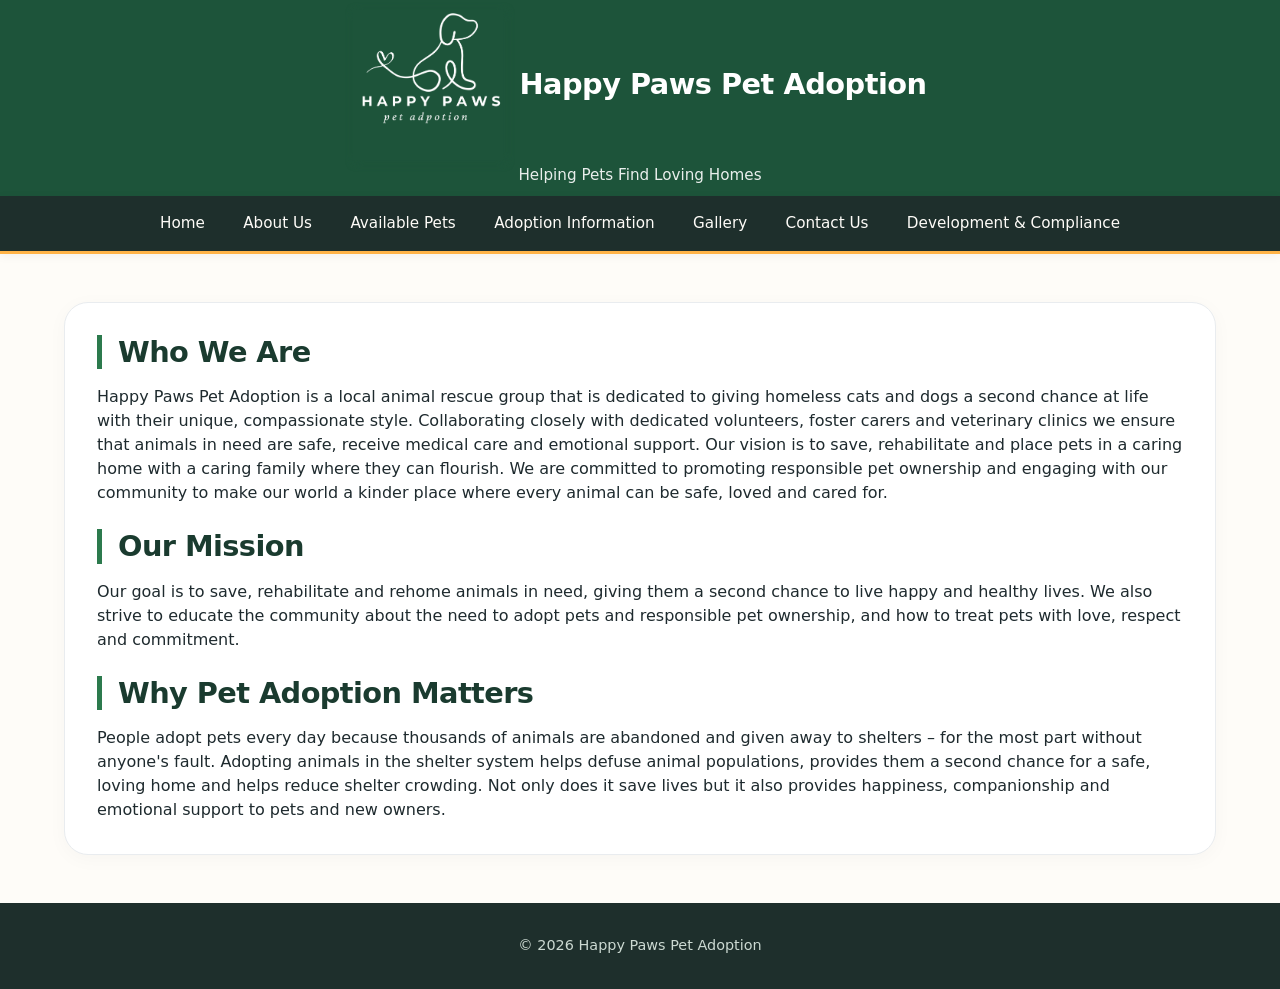
<file: about.html>
<!DOCTYPE html>
<html lang="en">
<head>
    <meta charset="UTF-8">
    <meta name="viewport" content="width=device-width, initial-scale=1.0">
    <title>About Us - Happy Paws</title>
    <link rel="stylesheet" href="style.css">
</head>
<body>

<header>
    <div class="logo-container">
        <img src="logo.png" alt="Happy Paws Logo" class="logo-img">
        <h1>Happy Paws Pet Adoption</h1>
    </div>
    <p>Helping Pets Find Loving Homes</p>
</header>

<nav>
    <ul>
        <li><a href="index.html">Home</a></li>
        <li><a href="about.html">About Us</a></li>
        <li><a href="pets.html">Available Pets</a></li>
        <li><a href="adoption.html">Adoption Information</a></li>
        <li><a href="gallery.html">Gallery</a></li>
        <li><a href="contact.html">Contact Us</a></li>
        <li><a href="development.html">Development & Compliance</a></li>
    </ul>
</nav>

<div class="container">
    <section class="section">
        <h2>Who We Are</h2>
        <p>Happy Paws Pet Adoption is a local animal rescue group that is dedicated to giving homeless cats and dogs a second chance at life with their unique, compassionate style. Collaborating closely with dedicated volunteers, foster carers and veterinary clinics we ensure that animals in need are safe, receive medical care and emotional support. Our vision is to save, rehabilitate and place pets in a caring home with a caring family where they can flourish. We are committed to promoting responsible pet ownership and engaging with our community to make our world a kinder place where every animal can be safe, loved and cared for.</p>
        <br>
        <h2>Our Mission</h2>
        <p>Our goal is to save, rehabilitate and rehome animals in need, giving them a second chance to live happy and healthy lives. We also strive to educate the community about the need to adopt pets and responsible pet ownership, and how to treat pets with love, respect and commitment.</p>
<br>
        <h2>Why Pet Adoption Matters</h2>
        <p>People adopt pets every day because thousands of animals are abandoned and given away to shelters – for the most part without anyone's fault. Adopting animals in the shelter system helps defuse animal populations, provides them a second chance for a safe, loving home and helps reduce shelter crowding. Not only does it save lives but it also provides happiness, companionship and emotional support to pets and new owners.</p>
    </section>
</div>

<footer>
    <p>&copy; 2026 Happy Paws Pet Adoption</p>
</footer>

</body>
</html>
</file>
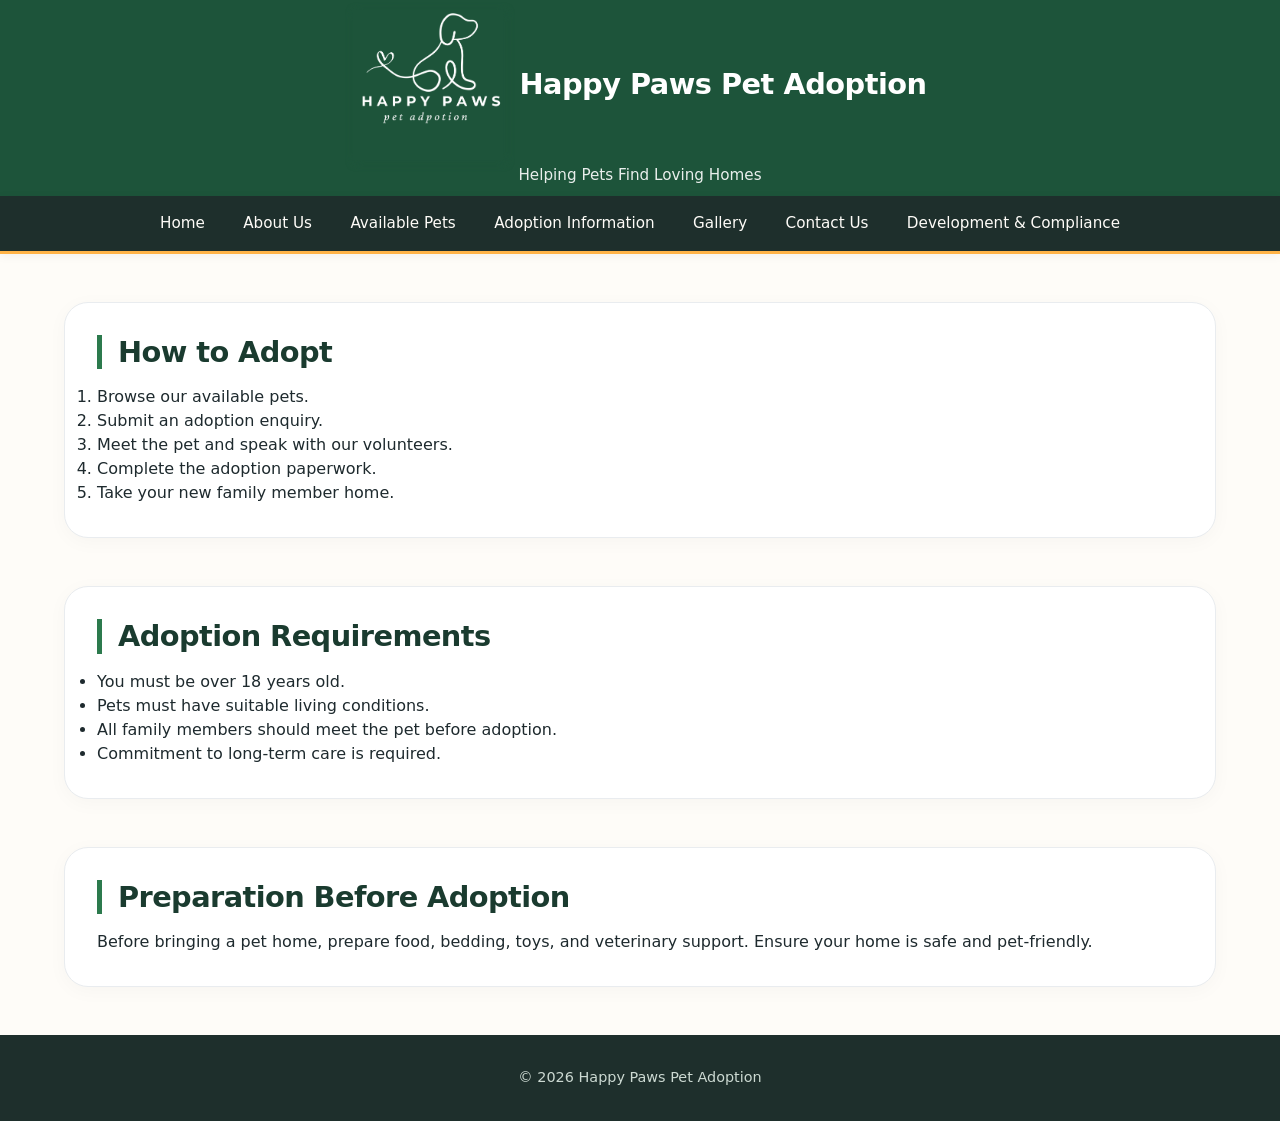
<file: adoption.html>
<!DOCTYPE html>
<html lang="en">
<head>
    <meta charset="UTF-8">
    <meta name="viewport" content="width=device-width, initial-scale=1.0">
    <title>Adoption Information - Happy Paws</title>
    <link rel="stylesheet" href="style.css">
</head>
<body>

<header>
    <div class="logo-container">
        <img src="logo.png" alt="Happy Paws Logo" class="logo-img">
        <h1>Happy Paws Pet Adoption</h1>
    </div>
    <p>Helping Pets Find Loving Homes</p>
</header>

<nav>
    <ul>
        <li><a href="index.html">Home</a></li>
        <li><a href="about.html">About Us</a></li>
        <li><a href="pets.html">Available Pets</a></li>
        <li><a href="adoption.html">Adoption Information</a></li>
        <li><a href="gallery.html">Gallery</a></li>
        <li><a href="contact.html">Contact Us</a></li>
        <li><a href="development.html">Development & Compliance</a></li>
    </ul>
</nav>

<div class="container">
    <section class="section">
        <h2>How to Adopt</h2>
        <ol>
            <li>Browse our available pets.</li>
            <li>Submit an adoption enquiry.</li>
            <li>Meet the pet and speak with our volunteers.</li>
            <li>Complete the adoption paperwork.</li>
            <li>Take your new family member home.</li>
        </ol>
    </section>

    <section class="section">
        <h2>Adoption Requirements</h2>
        <ul>
            <li>You must be over 18 years old.</li>
            <li>Pets must have suitable living conditions.</li>
            <li>All family members should meet the pet before adoption.</li>
            <li>Commitment to long-term care is required.</li>
        </ul>
    </section>

    <section class="section">
        <h2>Preparation Before Adoption</h2>
        <p>Before bringing a pet home, prepare food, bedding, toys, and veterinary support. Ensure your home is safe and pet-friendly.</p>
    </section>
</div>

<footer>
    <p>&copy; 2026 Happy Paws Pet Adoption</p>
</footer>

</body>
</html>
</file>
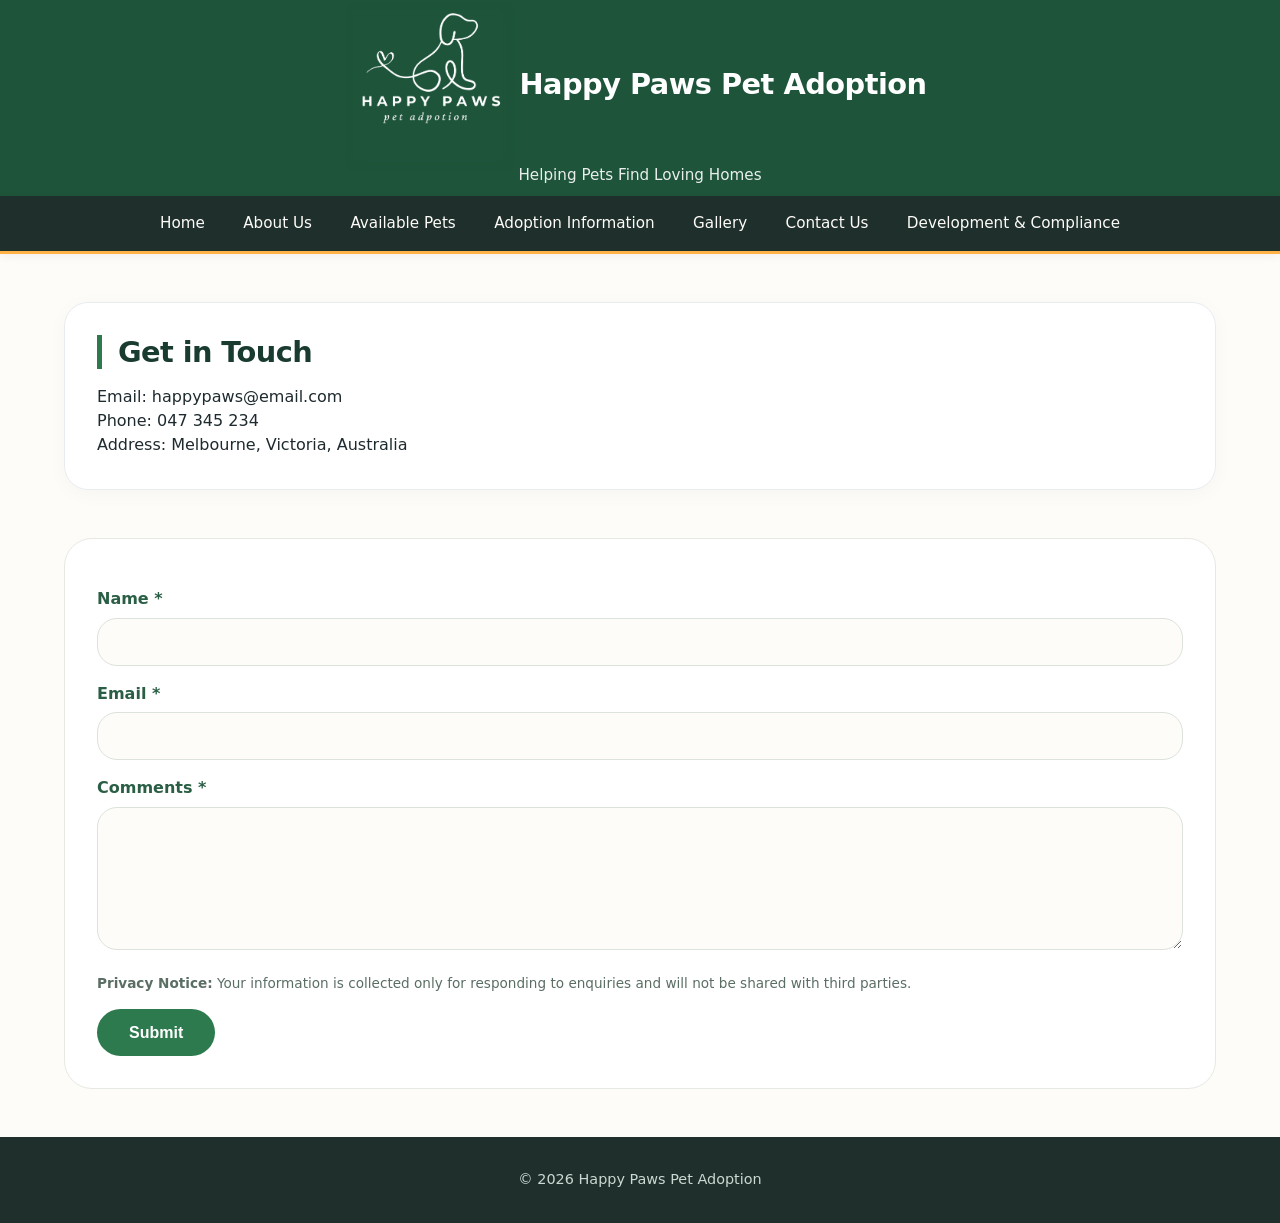
<file: contact.html>
<!DOCTYPE html>
<html lang="en">
<head>
    <meta charset="UTF-8">
    <meta name="viewport" content="width=device-width, initial-scale=1.0">
    <title>Contact Us - Happy Paws</title>
    <link rel="stylesheet" href="style.css">
    <script src="script.js" defer></script>
</head>
<body>

<header>
    <div class="logo-container">
        <img src="logo.png" alt="Happy Paws Logo" class="logo-img">
        <h1>Happy Paws Pet Adoption</h1>
    </div>
    <p>Helping Pets Find Loving Homes</p>
</header>

<nav>
    <ul>
        <li><a href="index.html">Home</a></li>
        <li><a href="about.html">About Us</a></li>
        <li><a href="pets.html">Available Pets</a></li>
        <li><a href="adoption.html">Adoption Information</a></li>
        <li><a href="gallery.html">Gallery</a></li>
        <li><a href="contact.html">Contact Us</a></li>
        <li><a href="development.html">Development & Compliance</a></li>
    </ul>
</nav>

<div class="container">
    <section class="section">
        <h2>Get in Touch</h2>
        <p>Email: happypaws@email.com</p>
        <p>Phone: 047 345 234 </p>
        <p>Address: Melbourne, Victoria, Australia</p>
    </section>

    <form action="thankyou.html" method="get" onsubmit="return validateForm()">
        <label for="name">Name *</label>
        <input type="text" id="name" name="name" required>

        <label for="email">Email *</label>
        <input type="email" id="email" name="email" required>

        <label for="comments">Comments *</label>
        <textarea id="comments" name="comments" rows="6" required></textarea>

        <p class="privacy-note"><strong>Privacy Notice:</strong> Your information is collected only for responding to enquiries and will not be shared with third parties.</p>

        <button type="submit">Submit</button>
    </form>
</div>

<footer>
    <p>&copy; 2026 Happy Paws Pet Adoption</p>
</footer>

</body>
</html>
</file>
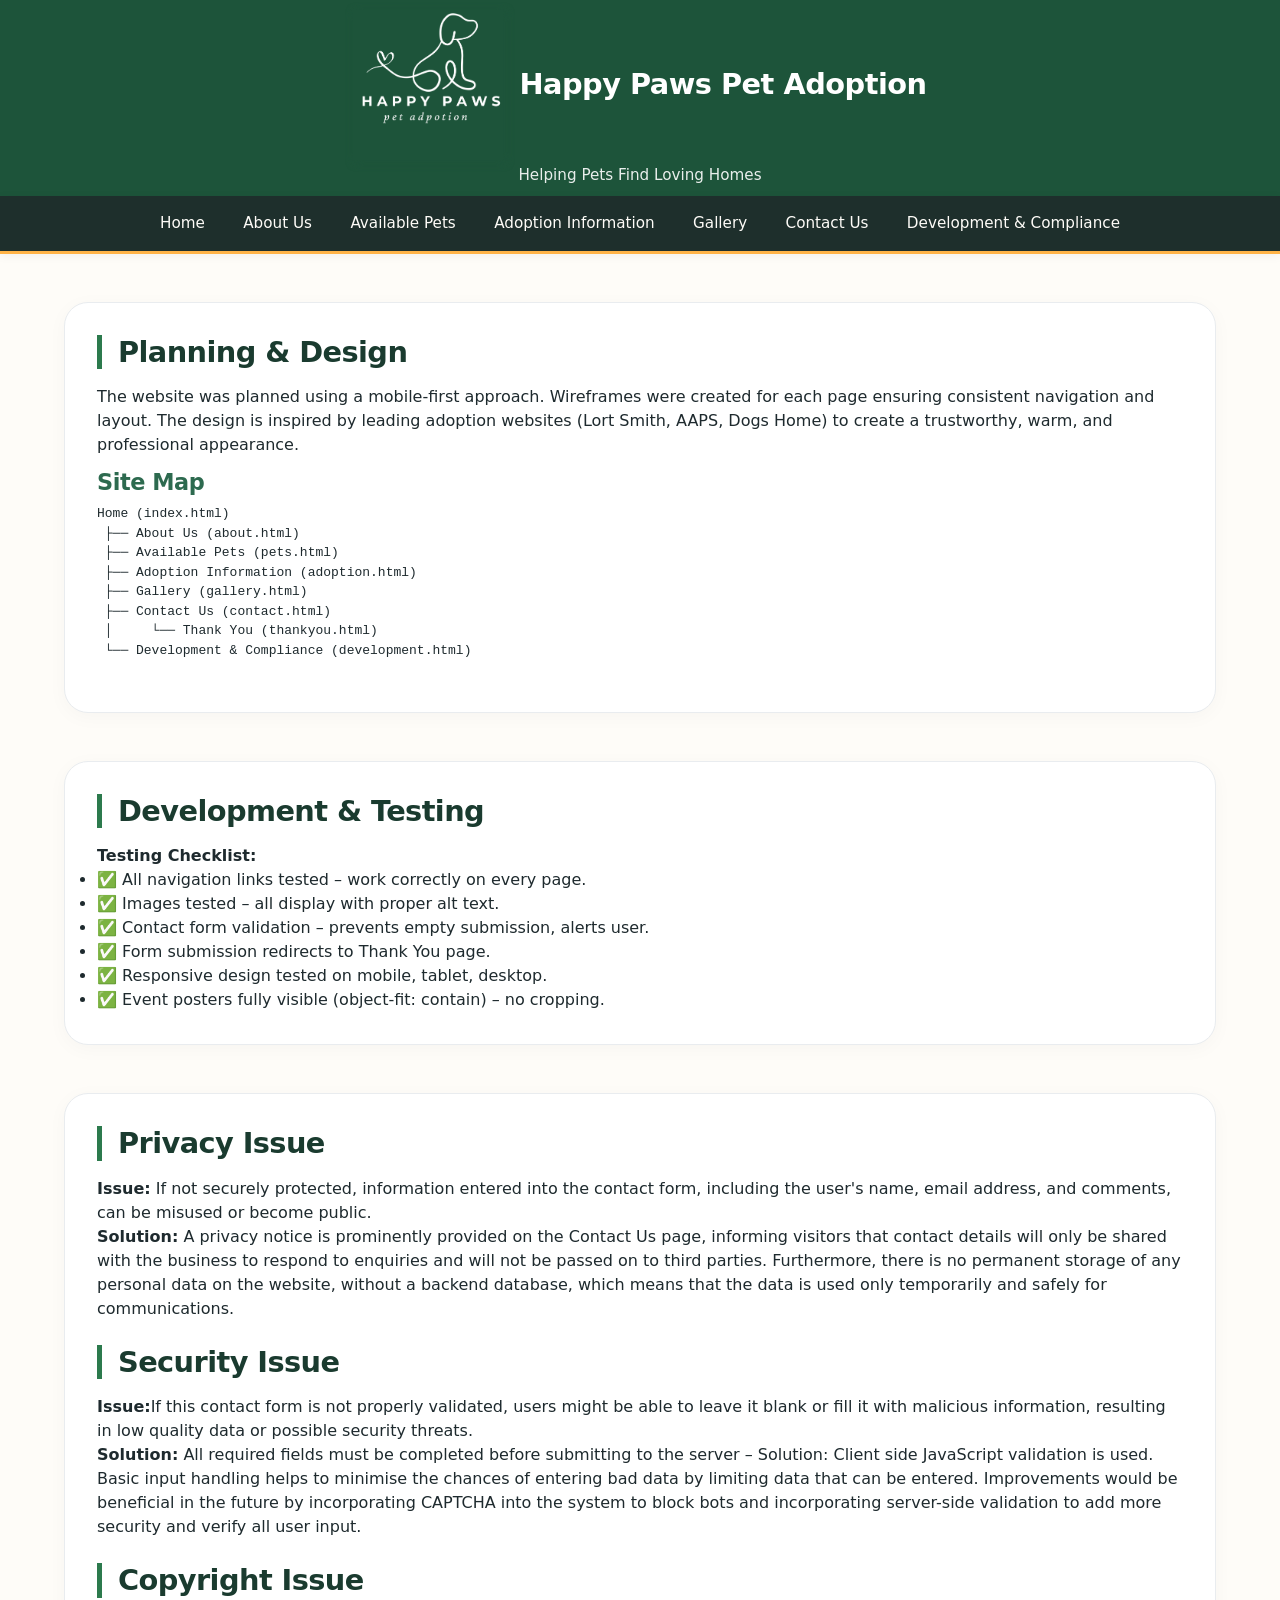
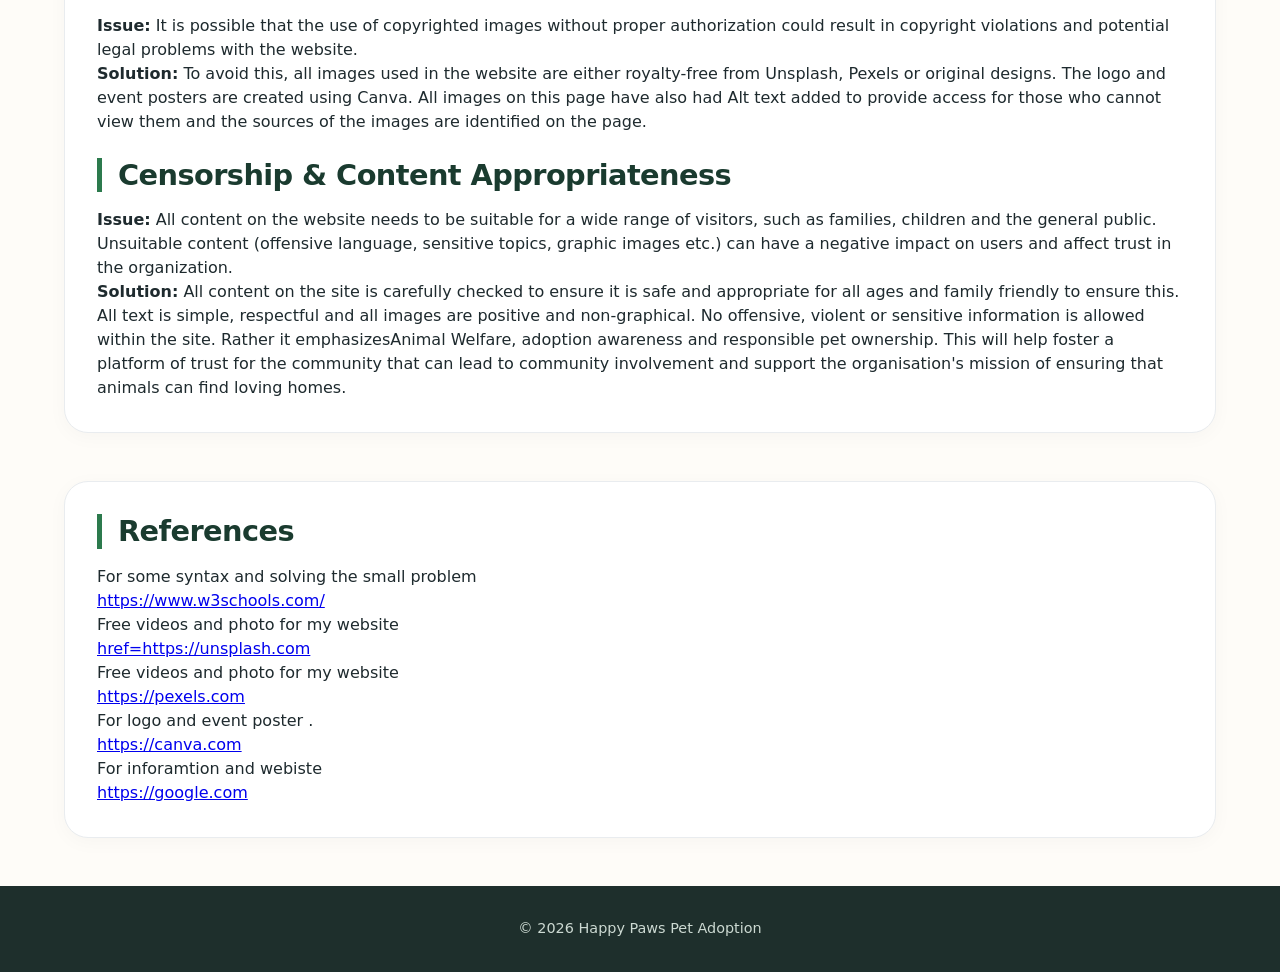
<file: development.html>
<!DOCTYPE html>
<html lang="en">
<head>
    <meta charset="UTF-8">
    <meta name="viewport" content="width=device-width, initial-scale=1.0">
    <title>Development & Compliance - Happy Paws</title>
    <link rel="stylesheet" href="style.css">
</head>
<body>

<header>
    <div class="logo-container">
        <img src="logo.png" alt="Happy Paws Logo" class="logo-img">
        <h1>Happy Paws Pet Adoption</h1>
    </div>
    <p>Helping Pets Find Loving Homes</p>
</header>

<nav>
    <ul>
        <li><a href="index.html">Home</a></li>
        <li><a href="about.html">About Us</a></li>
        <li><a href="pets.html">Available Pets</a></li>
        <li><a href="adoption.html">Adoption Information</a></li>
        <li><a href="gallery.html">Gallery</a></li>
        <li><a href="contact.html">Contact Us</a></li>
        <li><a href="development.html">Development & Compliance</a></li>
    </ul>
</nav>

<div class="container">
    <section class="section">
        <h2>Planning & Design</h2>
        <p>The website was planned using a mobile-first approach. Wireframes were created for each page ensuring consistent navigation and layout. The design is inspired by leading adoption websites (Lort Smith, AAPS, Dogs Home) to create a trustworthy, warm, and professional appearance.</p>
        <h3>Site Map</h3>
        <pre>
Home (index.html)
 ├── About Us (about.html)
 ├── Available Pets (pets.html)
 ├── Adoption Information (adoption.html)
 ├── Gallery (gallery.html)
 ├── Contact Us (contact.html)
 │     └── Thank You (thankyou.html)
 └── Development & Compliance (development.html)
        </pre>
    </section>

    <section class="section">
        <h2>Development & Testing</h2>
        <p><strong>Testing Checklist:</strong></p>
        <ul>
            <li>✅ All navigation links tested – work correctly on every page.</li>
            <li>✅ Images tested – all display with proper alt text.</li>
            <li>✅ Contact form validation – prevents empty submission, alerts user.</li>
            <li>✅ Form submission redirects to Thank You page.</li>
            <li>✅ Responsive design tested on mobile, tablet, desktop.</li>
            <li>✅ Event posters fully visible (object-fit: contain) – no cropping.</li>
        </ul>
    </section>

    <section class="section">
        <h2>Privacy Issue</h2>
        <p><strong>Issue:</strong>  If not securely protected, information entered into the contact form, including the user's name, email address, and comments, can be misused or become public.</p>
        <p><strong>Solution:</strong> A privacy notice is prominently provided on the Contact Us page, informing visitors that contact details will only be shared with the business to respond to enquiries and will not be passed on to third parties. Furthermore, there is no permanent storage of any personal data on the website, without a backend database, which means that the data is used only temporarily and safely for communications.</p>
<br>
        <h2>Security Issue</h2>
        <p><strong>Issue:</strong>If this contact form is not properly validated, users might be able to leave it blank or fill it with malicious information, resulting in low quality data or possible security threats.</p>
        <p><strong>Solution:</strong> All required fields must be completed before submitting to the server – Solution: Client side JavaScript validation is used. Basic input handling helps to minimise the chances of entering bad data by limiting data that can be entered. Improvements would be beneficial in the future by incorporating CAPTCHA into the system to block bots and incorporating server-side validation to add more security and verify all user input.</p>
<br>
        <h2>Copyright Issue</h2>
        <p><strong>Issue:</strong> It is possible that the use of copyrighted images without proper authorization could result in copyright violations and potential legal problems with the website.</p>
        <p><strong>Solution:</strong> To avoid this, all images used in the website are either royalty-free from Unsplash, Pexels or original designs. The logo and event posters are created using Canva. All images on this page have also had Alt text added to provide access for those who cannot view them and the sources of the images are identified on the page.</p>
<br>
        <h2>Censorship & Content Appropriateness</h2>
        <p><strong>Issue:</strong> All content on the website needs to be suitable for a wide range of visitors, such as families, children and the general public. Unsuitable content (offensive language, sensitive topics, graphic images etc.) can have a negative impact on users and affect trust in the organization.</p>
        <p><strong>Solution:</strong> All content on the site is carefully checked to ensure it is safe and appropriate for all ages and family friendly to ensure this. All text is simple, respectful and all images are positive and non-graphical. No offensive, violent or sensitive information is allowed within the site. Rather it emphasizesAnimal Welfare, adoption awareness and responsible pet ownership. This will help foster a platform of trust for the community that can lead to community involvement and support the organisation's mission of ensuring that animals can find loving homes.</p>
    </section>

    <section class="section">
        <h2>References</h2>
        <p> For some syntax and solving the small problem </p>
        <a href="https://www.w3schools.com/">https://www.w3schools.com/</a>
        <br>
        <p>Free videos and photo for my website</p>
        <a href=https://unsplash.com>href=https://unsplash.com</a>
<br>
<p>Free videos and photo for my website </p>
        <a href=https://pexels.com>https://pexels.com</a>
        <br>
        <p>For logo and event poster .</p>
         <a href=https://canva.com>https://canva.com</a>
 <br>
        <p>For inforamtion and webiste </p>
         <a href=https://google.com>https://google.com</a>


    </section>
</div>

<footer>
    <p>&copy; 2026 Happy Paws Pet Adoption</p>
</footer>

</body>
</html>
</file>
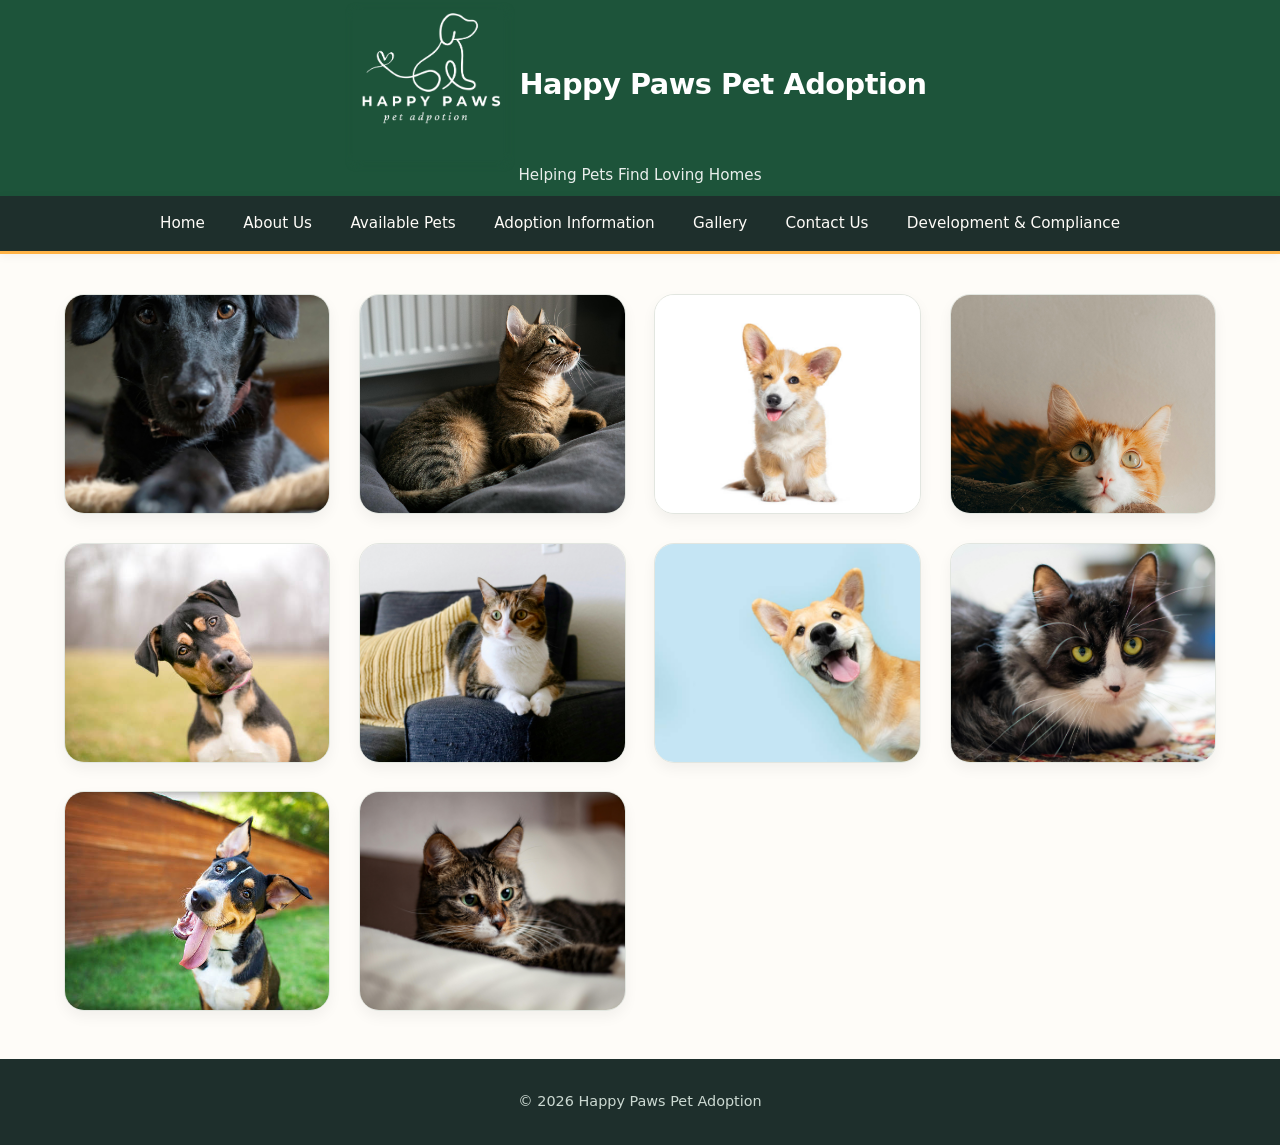
<file: gallery.html>
<!DOCTYPE html>
<html lang="en">
<head>
    <meta charset="UTF-8">
    <meta name="viewport" content="width=device-width, initial-scale=1.0">
    <title>Gallery - Happy Paws</title>
    <link rel="stylesheet" href="style.css">
</head>
<body>

<header>
    <div class="logo-container">
        <img src="logo.png" alt="Happy Paws Logo" class="logo-img">
        <h1>Happy Paws Pet Adoption</h1>
    </div>
    <p>Helping Pets Find Loving Homes</p>
</header>

<nav>
    <ul>
        <li><a href="index.html">Home</a></li>
        <li><a href="about.html">About Us</a></li>
        <li><a href="pets.html">Available Pets</a></li>
        <li><a href="adoption.html">Adoption Information</a></li>
        <li><a href="gallery.html">Gallery</a></li>
        <li><a href="contact.html">Contact Us</a></li>
        <li><a href="development.html">Development & Compliance</a></li>
    </ul>
</nav>

<div class="container">
    <div class="gallery">
        <img src="dog1.jpg" alt="Rescue dog event">
        <img src="cat1.jpg" alt="Adopted cat">
        <img src="dog2.jpg" alt="Happy adopted dog">
        <img src="cat2.jpg" alt="Cute kitten">
        <img src="dog3.jpg" alt="funny dog">
        <img src="cat3.jpg" alt="beautiful kitten">
        <img src="dog4.jpg" alt="Cute dog">
        <img src="cat4.jpg" alt="amazing cat">
        <img src="dog5.jpg" alt="lovely dog">
        <img src="cat5.jpg" alt="lovely kitten">
        
    </div>
</div>

<footer>
    <p>&copy; 2026 Happy Paws Pet Adoption</p>
</footer>

</body>
</html>
</file>
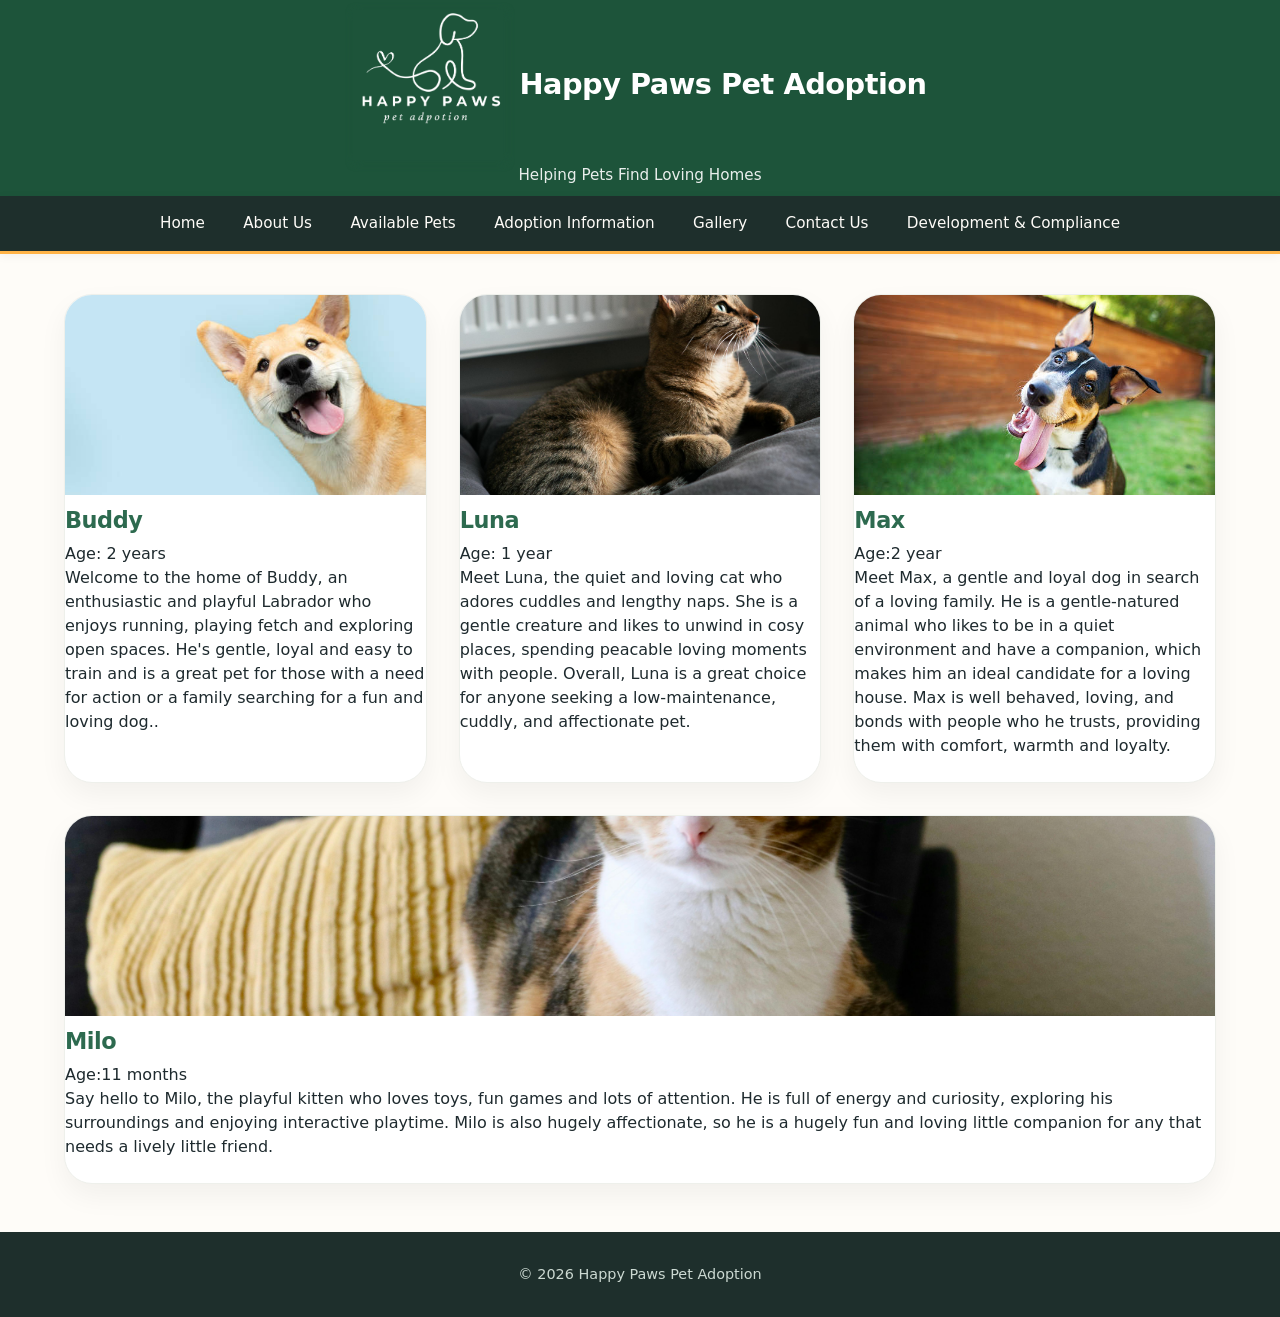
<file: pets.html>
<!DOCTYPE html>
<html lang="en">
<head>
    <meta charset="UTF-8">
    <meta name="viewport" content="width=device-width, initial-scale=1.0">
    <title>Available Pets - Happy Paws</title>
    <link rel="stylesheet" href="style.css">
</head>
<body>

<header>
    <div class="logo-container">
        <img src="logo.png" alt="Happy Paws Logo" class="logo-img">
        <h1>Happy Paws Pet Adoption</h1>
    </div>
    <p>Helping Pets Find Loving Homes</p>
</header>

<nav>
    <ul>
        <li><a href="index.html">Home</a></li>
        <li><a href="about.html">About Us</a></li>
        <li><a href="pets.html">Available Pets</a></li>
        <li><a href="adoption.html">Adoption Information</a></li>
        <li><a href="gallery.html">Gallery</a></li>
        <li><a href="contact.html">Contact Us</a></li>
        <li><a href="development.html">Development & Compliance</a></li>
    </ul>
</nav>

<div class="container">
    <div class="cards">
        <div class="card">
            <img src="dog4.jpg" alt="Buddy the dog">
            <h3>Buddy</h3>
            <p>Age: 2 years</p>
            <p>Welcome to the home of Buddy, an enthusiastic and playful Labrador who enjoys running, playing fetch and exploring open spaces. He's gentle, loyal and easy to train and is a great pet for those with a need for action or a family searching for a fun and loving dog..</p>
        </div>
        <div class="card">
            <img src="cat1.jpg" alt="Luna the cat">
            <h3>Luna</h3>
            <p>Age: 1 year</p>
            <p>Meet Luna, the quiet and loving cat who adores cuddles and lengthy naps. She is a gentle creature and likes to unwind in cosy places, spending peacable loving moments with people. Overall, Luna is a great choice for anyone seeking a low-maintenance, cuddly, and affectionate pet.</p>
        </div>
        <div class="card">
            <img src="dog5.jpg" alt="Max the dog">
            <h3>Max</h3>
            <p>Age:2 year</p>
            <p>Meet Max, a gentle and loyal dog in search of a loving family. He is a gentle-natured animal who likes to be in a quiet environment and have a companion, which makes him an ideal candidate for a loving house. Max is well behaved, loving, and bonds with people who he trusts, providing them with comfort, warmth and loyalty.</p>
        </div>
        <div class="card">
            <img src="cat3.jpg" alt="Milo the cat">
            <h3>Milo</h3>
            <p>Age:11 months</p>
            <p>Say hello to Milo, the playful kitten who loves toys, fun games and lots of attention. He is full of energy and curiosity, exploring his surroundings and enjoying interactive playtime. Milo is also hugely affectionate, so he is a hugely fun and loving little companion for any that needs a lively little friend.</p>
        </div>
    </div>
</div>

<footer>
    <p>&copy; 2026 Happy Paws Pet Adoption</p>
</footer>

</body>
</html>
</file>
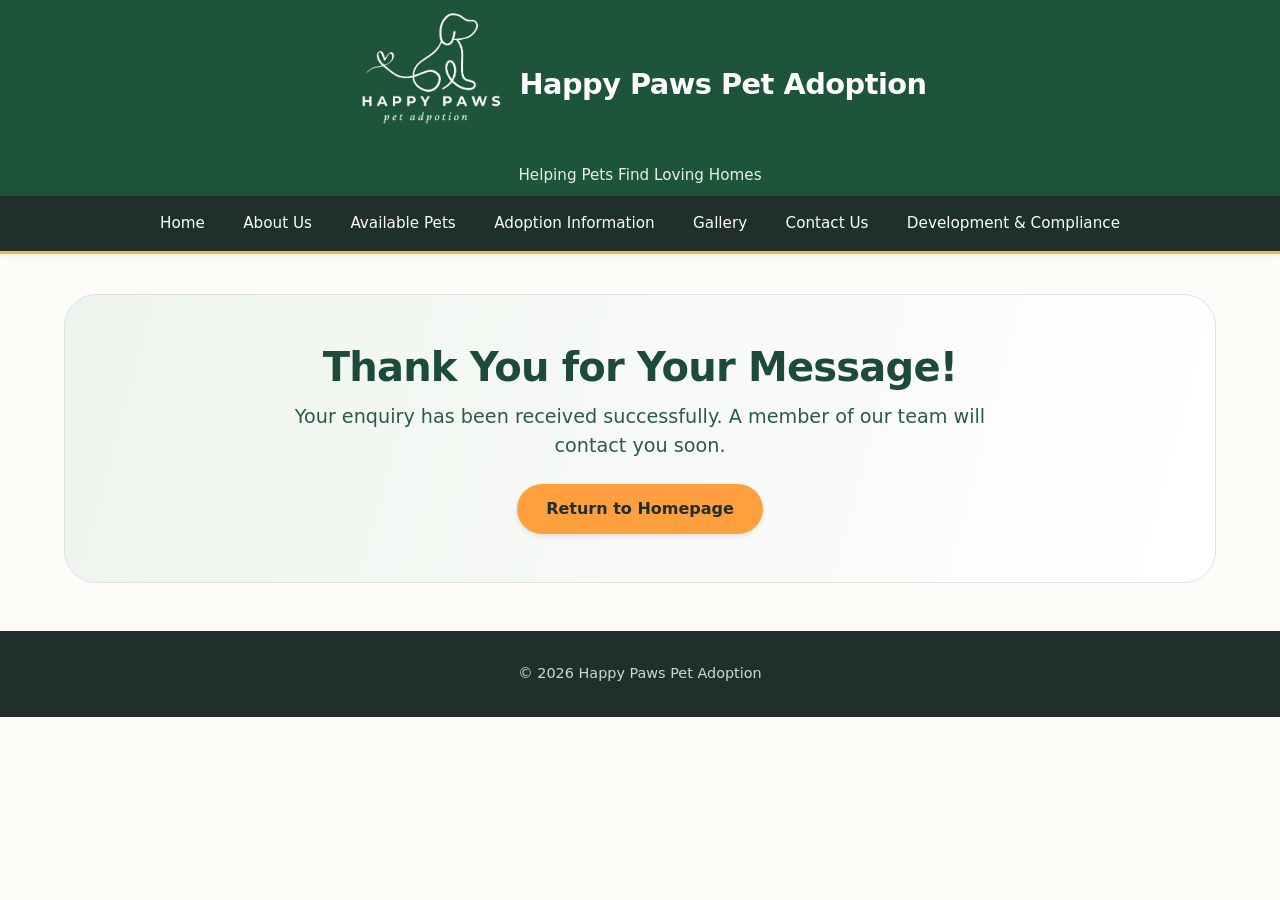
<file: thankyou.html>
<!DOCTYPE html>
<html lang="en">
<head>
    <meta charset="UTF-8">
    <meta name="viewport" content="width=device-width, initial-scale=1.0">
    <title>Thank You - Happy Paws</title>
    <link rel="stylesheet" href="style.css">
</head>
<body>

<header>
    <div class="logo-container">
        <img src="logo.png" alt="Happy Paws Logo" class="logo-img">
        <h1>Happy Paws Pet Adoption</h1>
    </div>
    <p>Helping Pets Find Loving Homes</p>
</header>

<nav>
    <ul>
        <li><a href="index.html">Home</a></li>
        <li><a href="about.html">About Us</a></li>
        <li><a href="pets.html">Available Pets</a></li>
        <li><a href="adoption.html">Adoption Information</a></li>
        <li><a href="gallery.html">Gallery</a></li>
        <li><a href="contact.html">Contact Us</a></li>
        <li><a href="development.html">Development & Compliance</a></li>
    </ul>
</nav>

<div class="container">
    <section class="hero">
        <h1>Thank You for Your Message!</h1>
        <p>Your enquiry has been received successfully. A member of our team will contact you soon.</p>
        <a href="index.html" class="btn">Return to Homepage</a>
    </section>
</div>

<footer>
    <p>&copy; 2026 Happy Paws Pet Adoption</p>
</footer>

</body>
</html>
</file>
<file: style.css>
/* ===== RESET & BASE ===== */
* {
    margin: 0;
    padding: 0;
    box-sizing: border-box;
}

body {
    font-family: 'Inter', system-ui, -apple-system, 'Segoe UI', Roboto, Helvetica, Arial, sans-serif;
    background-color: #fefcf8;
    color: #1e2a2e;
    line-height: 1.5;
}

/* ===== TYPOGRAPHY ===== */
h1, h2, h3 {
    font-weight: 600;
    line-height: 1.2;
    letter-spacing: -0.02em;
}

h2 {
    font-size: 1.8rem;
    margin-bottom: 1rem;
    border-left: 5px solid #2c7a4d;
    padding-left: 1rem;
    color: #1a3b2f;
}

h3 {
    font-size: 1.4rem;
    margin: 0.75rem 0 0.5rem;
    color: #2d6a4f;
}

/* HEADER & LOGO  */
header {
    background: linear-gradient(135deg, #1d543a 0%, #1d543a 100%);
    color: white;
    padding: 0.6rem 2rem;
    text-align: center;
    box-shadow: 0 8px 20px rgba(0, 0, 0, 0.08);
}

.logo-container {
    display: flex;
    align-items: center;
    justify-content: center;
    gap: 1rem;
    flex-wrap: wrap;
}

.logo-img {
    height: 150px;
    width: auto;
    max-width: 1200px;
    object-fit: contain;
    filter: drop-shadow(2px 2px 4px #1d543a );
}

.logo-container h1 {
    margin: 0;
    font-size: 1.8rem;
    color: white;
    letter-spacing: -0.5px;
    line-height: 1.2;
}

header > p {
    font-size: 0.95rem;
    opacity: 0.9;
    margin-top: 0.25rem;
    margin-bottom: 0;
}

/* ===== NAVIGATION ===== */
nav {
    background-color: #1e2f2c;
    border-bottom: 3px solid #ffb347;
    position: sticky;
    top: 0;
    z-index: 100;
    box-shadow: 0 2px 10px rgba(0, 0, 0, 0.05);
}

nav ul {
    list-style: none;
    display: flex;
    justify-content: center;
    flex-wrap: wrap;
    max-width: 1200px;
    margin: 0 auto;
}

nav ul li a {
    display: block;
    color: #fefcf8;
    padding: 1rem 1.2rem;
    text-decoration: none;
    font-weight: 500;
    transition: all 0.2s ease;
    font-size: 0.95rem;
}

nav ul li a:hover {
    background-color: #2c7a4d;
    transform: translateY(-2px);
}

/* ===== CONTAINER ===== */
.container {
    width: 90%;
    max-width: 1280px;
    margin: 2.5rem auto;
}

/* ===== SECTIONS ===== */
.section {
    margin: 3rem 0;
    background: white;
    padding: 2rem;
    border-radius: 24px;
    box-shadow: 0 4px 20px rgba(0, 0, 0, 0.03);
    border: 1px solid #e9ecef;
}

/* ===== HERO ===== */
.hero {
    background: linear-gradient(105deg, #eef4ed 0%, #ffffff 100%);
    padding: 3rem 2rem;
    text-align: center;
    border-radius: 32px;
    border: 1px solid #dde2e4;
    margin-bottom: 2rem;
}

.hero h1 {
    color: #1e4a3b;
    font-size: 2.5rem;
    margin-bottom: 0.75rem;
}

.hero p {
    font-size: 1.2rem;
    max-width: 700px;
    margin: 0 auto 1.5rem;
    color: #2c5a48;
}

.btn {
    display: inline-block;
    background-color: #ff9f3d;
    color: #1e2f2c;
    padding: 0.8rem 1.8rem;
    border-radius: 60px;
    text-decoration: none;
    font-weight: 600;
    transition: all 0.2s;
    box-shadow: 0 2px 5px rgba(0, 0, 0, 0.1);
    border: none;
    cursor: pointer;
    font-size: 1rem;
}

.btn:hover {
    background-color: #ffb347;
    transform: translateY(-2px);
    box-shadow: 0 8px 18px rgba(0, 0, 0, 0.1);
}

/* ===== CARDS ===== */
.cards {
    display: flex;
    flex-wrap: wrap;
    gap: 2rem;
    justify-content: center;
}

.card {
    background: white;
    border-radius: 28px;
    overflow: hidden;
    box-shadow: 0 12px 28px rgba(0, 0, 0, 0.05);
    transition: all 0.25s ease;
    flex: 1 1 280px;
    border: 1px solid #eef0eb;
    padding: 0 0 1.5rem 0;
}

.card:hover {
    transform: translateY(-6px);
    box-shadow: 0 20px 30px -12px rgba(0, 0, 0, 0.15);
    border-color: #cfddd4;
}

.card img {
    width: 100%;
    height: 200px;
    object-fit: cover;
    display: block;
}

/* ===== GALLERY ===== */
.gallery {
    display: grid;
    grid-template-columns: repeat(auto-fill, minmax(250px, 1fr));
    gap: 1.8rem;
    margin: 2rem 0;
}

.gallery img {
    width: 100%;
    height: 220px;
    object-fit: cover;
    border-radius: 20px;
    transition: transform 0.2s, box-shadow 0.2s;
    box-shadow: 0 6px 14px rgba(0, 0, 0, 0.05);
    border: 1px solid #e2e6e0;
}

.gallery img:hover {
    transform: scale(1.02);
    box-shadow: 0 14px 28px rgba(0, 0, 0, 0.1);
}

/* ===== EVENTS - FULL POSTER VISIBLE ===== */
.events {
    background: #fefaf5;
    border-left: 5px solid #ffb347;
}

.event-list {
    display: flex;
    flex-direction: column;
    gap: 2rem;
    margin-top: 1rem;
}

.event-item {
    display: flex;
    flex-direction: row;
    align-items: flex-start;
    gap: 1.5rem;
    background: white;
    padding: 1.5rem;
    border-radius: 24px;
    box-shadow: 0 4px 12px rgba(0,0,0,0.05);
    border: 1px solid #e2e0d8;
    transition: 0.2s;
    flex-wrap: wrap;
}

.event-item:hover {
    border-color: #ffb347;
    box-shadow: 0 8px 20px rgba(0,0,0,0.08);
}

.event-img {
    width: 200px;
    height: auto;
    max-height: 280px;
    object-fit: contain;
    border-radius: 12px;
    box-shadow: 0 6px 14px rgba(0,0,0,0.1);
    border: 2px solid #ffb347;
    background: #faf8f5;
    flex-shrink: 0;
}

.event-date {
    min-width: 100px;
    font-weight: 700;
    color: #2c7a4d;
    background: #eef4ea;
    padding: 0.4rem 1rem;
    border-radius: 40px;
    text-align: center;
    height: fit-content;
}

.event-details {
    flex: 1;
}

.event-details strong {
    font-size: 1.2rem;
    color: #1e3b2f;
    display: block;
    margin-bottom: 0.3rem;
}

/* ===== FORM ===== */
form {
    background: white;
    padding: 2rem;
    border-radius: 28px;
    border: 1px solid #e6e9e2;
    margin-top: 1.5rem;
}

label {
    font-weight: 600;
    display: block;
    margin: 1rem 0 0.4rem;
    color: #2a5f45;
}

input, textarea {
    width: 100%;
    padding: 0.85rem 1rem;
    border: 1.5px solid #dce3db;
    border-radius: 20px;
    font-family: inherit;
    font-size: 1rem;
    background: #fefcf8;
}

input:focus, textarea:focus {
    outline: none;
    border-color: #ff9f3d;
    box-shadow: 0 0 0 3px rgba(255, 159, 61, 0.2);
}

.privacy-note {
    margin: 1rem 0 0;
    font-size: 0.85rem;
    color: #5a6e63;
}

button[type="submit"] {
    background-color: #2c7a4d;
    color: white;
    border: none;
    padding: 0.9rem 2rem;
    font-size: 1rem;
    font-weight: 600;
    border-radius: 60px;
    cursor: pointer;
    margin-top: 1rem;
    transition: all 0.2s;
}

button[type="submit"]:hover {
    background-color: #1e5a3a;
    transform: scale(1.02);
}

/* ===== FOOTER ===== */
footer {
    background-color: #1e2f2c;
    color: #ccd9d2;
    text-align: center;
    padding: 2rem;
    margin-top: 3rem;
    font-size: 0.9rem;
}

/* ===== RESPONSIVE ===== */
@media (max-width: 800px) {
    .event-item {
        flex-direction: column;
        align-items: stretch;
    }
    .event-img {
        width: 100%;
        max-height: 200px;
        object-fit: contain;
    }
    .logo-container h1 {
        font-size: 1.4rem;
    }
    .logo-img {
        height: 50px;
    }
    header {
        padding: 0.5rem 1rem;
    }
    .hero h1 {
        font-size: 1.8rem;
    }
    nav ul li a {
        padding: 0.7rem 1rem;
        font-size: 0.85rem;
    }
}
/* Video section */
.video-section {
    text-align: center;
}

.video-wrapper {
    max-width: 720px;
    width: 90%;
    margin: 1.5rem auto;
    border-radius: 24px;
    overflow: hidden;
    box-shadow: 0 20px 35px -12px rgba(0, 0, 0, 0.25);
    transition: transform 0.3s ease, box-shadow 0.3s ease;
}

.video-wrapper:hover {
    transform: scale(1.02);
    box-shadow: 0 25px 40px -12px rgba(0, 0, 0, 0.35);
}

.video-wrapper iframe {
    width: 100%;
    height: auto;
    aspect-ratio: 16 / 9;
    display: block;
    border: none;
}

.video-caption {
    font-size: 0.95rem;
    color: #5a6e63;
    margin-top: 0.75rem;
    font-style: italic;
}

@media (max-width: 768px) {
    .video-wrapper {
        max-width: 95%;
    }
}
</file>
